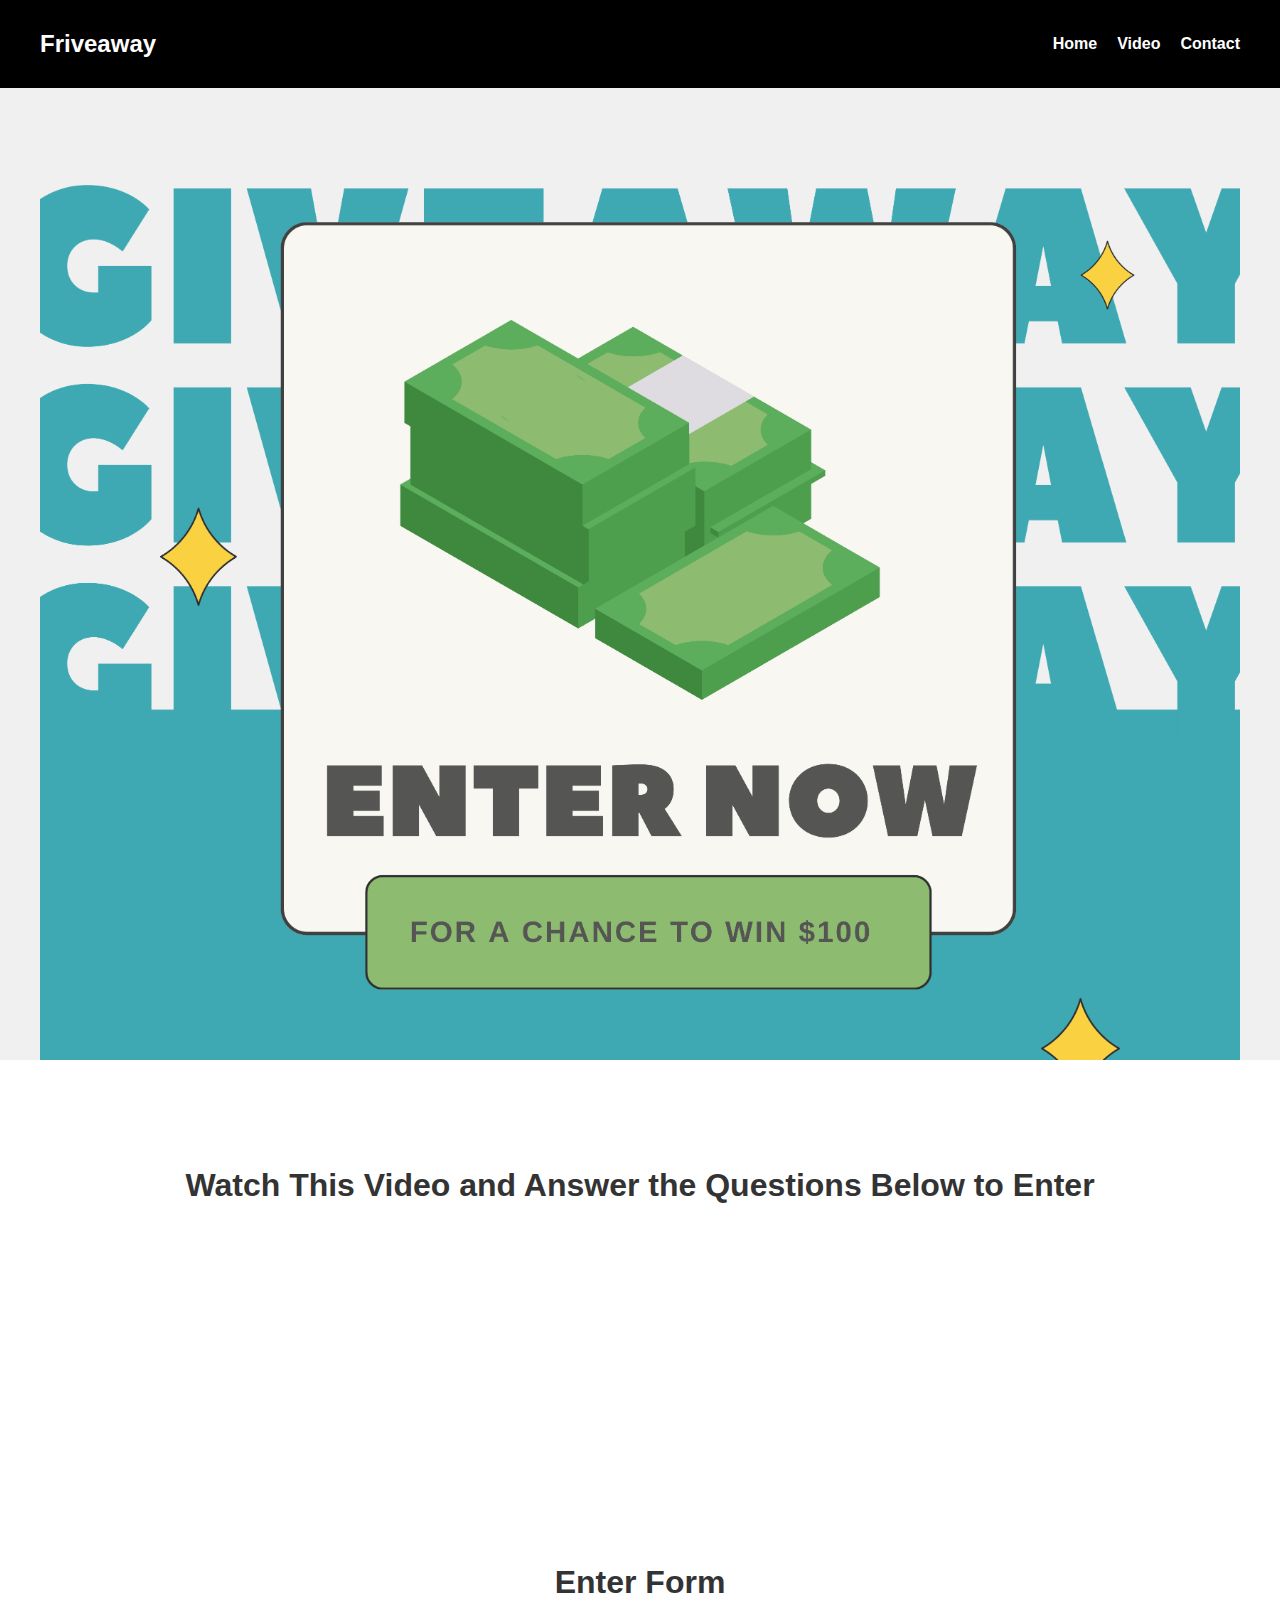
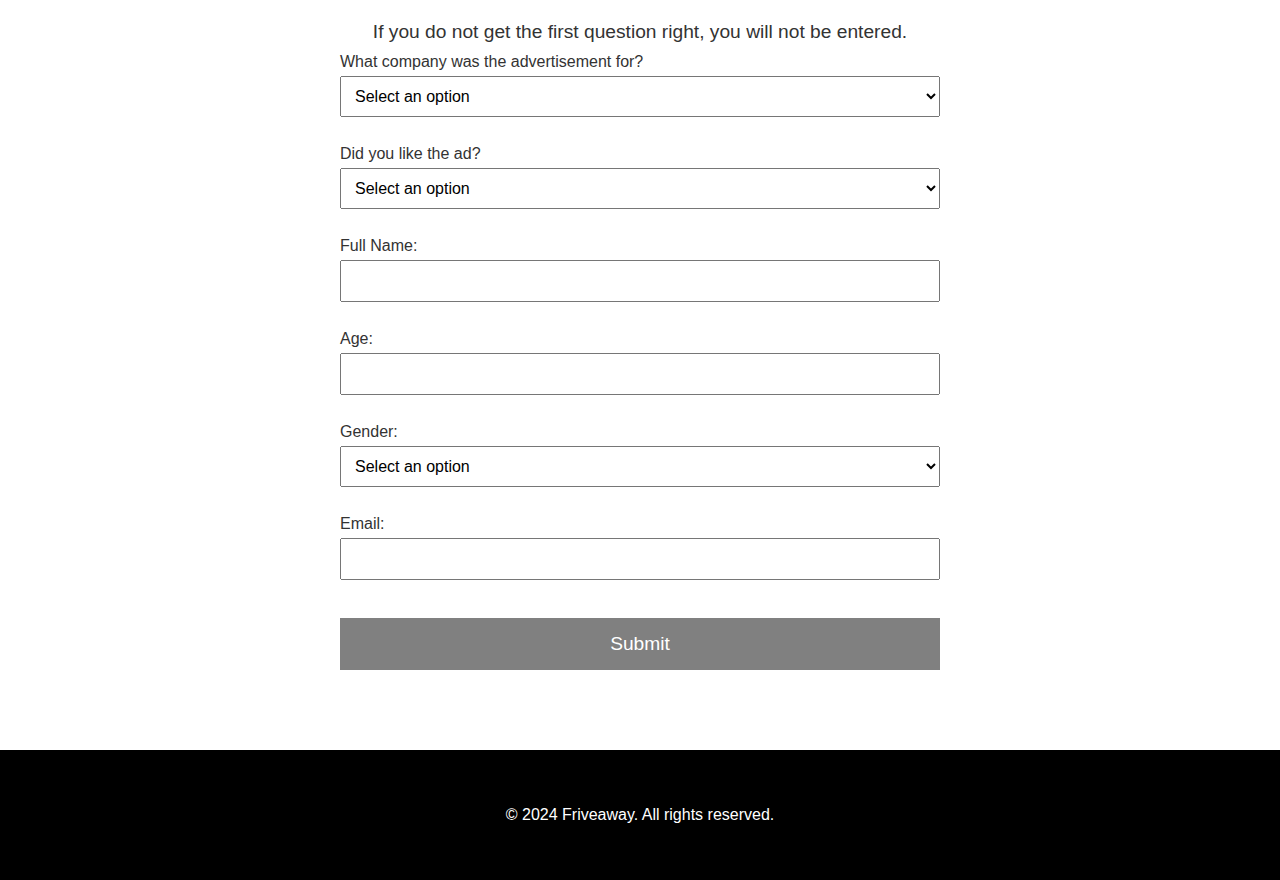
<file: index.html>
<!DOCTYPE html>
<html lang="en">
<head>
    <meta charset="UTF-8">
    <meta name="viewport" content="width=device-width, initial-scale=1.0">
    <title>Friveaway - Enter and Win $100</title>
    <link rel="stylesheet" href="style.css">
</head>
<body>
    <header>
        <div class="container">
            <h1>Friveaway</h1>
            <nav>
                <div id="menu-toggle" class="menu-toggle">
                    <div class="bar"></div>
                    <div class="bar"></div>
                    <div class="bar"></div>
                </div>
                <ul id="nav-menu">
                    <li><a href="#home">Home</a></li>
                    <li><a href="#video">Video</a></li>
                    <li><a href="#contact">Contact</a></li>
                </ul>
            </nav>
        </div>
    </header>
    <main>
        <section id="home" class="hero-section">
            <div class="container">
                <img src="images/hero1.png" alt="Hero Image" class="hero-image">
            </div>
        </section>
        <section id="video" class="content-section">
            <div class="container">
                <h2>Watch This Video and Answer the Questions Below to Enter</h2>
                <iframe id="filler-video" width="560" height="315" src="https://www.youtube.com/embed/qIVDxL2lgN4?enablejsapi=1" title="YouTube video player" frameborder="0" allow="accelerometer; autoplay; clipboard-write; encrypted-media; gyroscope; picture-in-picture; web-share" referrerpolicy="strict-origin-when-cross-origin" allowfullscreen></iframe>
            </div>
        </section>
        <section id="contact" class="content-section">
            <div class="container">
                <h2>Enter Form</h2>
                <p>If you do not get the first question right, you will not be entered.</p>
                <form id="contact-form" action="https://script.google.com/macros/s/AKfycbyMrnn6RQBKgYGkmE80G3u6FhUVKrHT10xDs-rR9gNQcxdaHTXFj2N6N4HA76_NvE6c/exec" method="POST">
                    <label for="company">What company was the advertisement for?</label>
                    <select id="company" name="Company" required>
                        <option value="">Select an option</option>
                        <option value="Hershey">Hershey</option>
                        <option value="KitKat">KitKat</option>
                        <option value="Snickers">Snickers</option>
                        <option value="Reese">Reese</option>
                    </select>
                    <br>
                    <label for="ad-feedback">Did you like the ad?</label>
                    <select id="ad-feedback" name="Ad Feedback" required>
                        <option value="">Select an option</option>
                        <option value="yes">Yes</option>
                        <option value="no">No</option>
                    </select>
                    <br>
                    <label for="name">Full Name:</label>
                    <input type="text" id="name" name="Full Name" required>
                    <br>
                    <label for="age">Age:</label>
                    <input type="number" id="age" name="Age" required>
                    <br>
                    <label for="gender">Gender:</label>
                    <select id="gender" name="Gender" required>
                        <option value="">Select an option</option>
                        <option value="Male">Male</option>
                        <option value="Female">Female</option>
                        <option value="Other">Other</option>
                    </select>
                    <br>
                    <label for="email">Email:</label>
                    <input type="email" id="email" name="Email" required>
                    <br>
                    <button type="submit" disabled>Submit</button>
                </form>
            </div>
        </section>
    </main>
    <footer>
        <div class="container">
            <p>&copy; 2024 Friveaway. All rights reserved.</p>
        </div>
    </footer>
    <script src="https://www.youtube.com/iframe_api"></script>
    <script src="script.js"></script>
</body>
</html>
</file>
<file: style.css>
/* General Styles */
body {
    font-family: Arial, sans-serif;
    margin: 0;
    padding: 0;
    background-color: #f0f0f0;
    color: #333;
}

.container {
    max-width: 1200px;
    margin: 0 auto;
    padding: 20px;
}

/* Header Styles */
header {
    background-color: #000;
    color: white;
    padding: 10px 0;
    position: fixed;
    width: 100%;
    top: 0;
    z-index: 1000;
}

header .container {
    display: flex;
    justify-content: space-between;
    align-items: center;
}

header h1 {
    margin: 0;
    font-size: 1.5em;
}

.nav-toggle {
    display: none;
    flex-direction: column;
    cursor: pointer;
}

.nav-toggle span {
    background-color: white;
    height: 2px;
    width: 25px;
    margin: 4px 0;
    transition: all 0.3s;
}

header nav ul {
    list-style-type: none;
    padding: 0;
    margin: 0;
    display: flex;
    gap: 20px;
}

header nav ul li {
    display: inline;
}

header nav ul li a {
    color: white;
    text-decoration: none;
    font-weight: bold;
}

header nav ul li a:hover {
    text-decoration: underline;
}

@media (max-width: 768px) {
    header .container {
        flex-direction: column;
        align-items: flex-start;
    }
    .nav-toggle {
        display: flex;
    }
    header nav ul {
        display: none;
        flex-direction: column;
        width: 100%;
    }
    header nav ul li {
        width: 100%;
    }
    header nav ul li a {
        padding: 10px;
        display: block;
    }
    header nav ul.show-nav {
        display: flex;
    }
}

/* Hero Section Styles */
.hero-section {
    height: 100vh;
    display: flex;
    align-items: center;
    justify-content: center;
    color: white;
    text-align: center;
    margin-top: 80px; /* To offset fixed header */
    overflow: hidden; /* Ensure no overflow */
}

.hero-section .container {
    width: 100%;
    height: 100%;
    display: flex;
    align-items: center;
    justify-content: center;
}

.hero-section img {
    width: 100%;
    height: auto;
    object-fit: cover;
}

/* Content Section Styles */
.content-section {
    background-color: white;
    padding: 60px 20px;
}

.content-section h2 {
    text-align: center;
    font-size: 2em;
    margin-bottom: 20px;
}

.content-section p {
    text-align: center;
    font-size: 1.2em;
    max-width: 800px;
    margin: 0 auto;
}

/* Form Styles */
form {
    max-width: 600px;
    margin: 0 auto;
    display: flex;
    flex-direction: column;
}

form label {
    margin-top: 10px;
}

form input, form select {
    margin-top: 5px;
    padding: 10px;
    font-size: 1em;
}

form button {
    margin-top: 20px;
    padding: 15px;
    background-color: #007aff;
    color: white;
    border: none;
    cursor: pointer;
    font-size: 1.2em;
}

form button:hover {
    background-color: #005bb5;
}

form button:disabled {
    background-color: grey;
    cursor: not-allowed;
}

/* Footer Styles */
footer {
    background-color: #000;
    color: white;
    text-align: center;
    padding: 20px 0;
}

/* Video Section Styles */
#video {
    text-align: center;
}

#video iframe {
    max-width: 100%;
    height: auto;
}

/* Adjust padding for fixed header */
main {
    padding-top: 80px;
}
</file>
